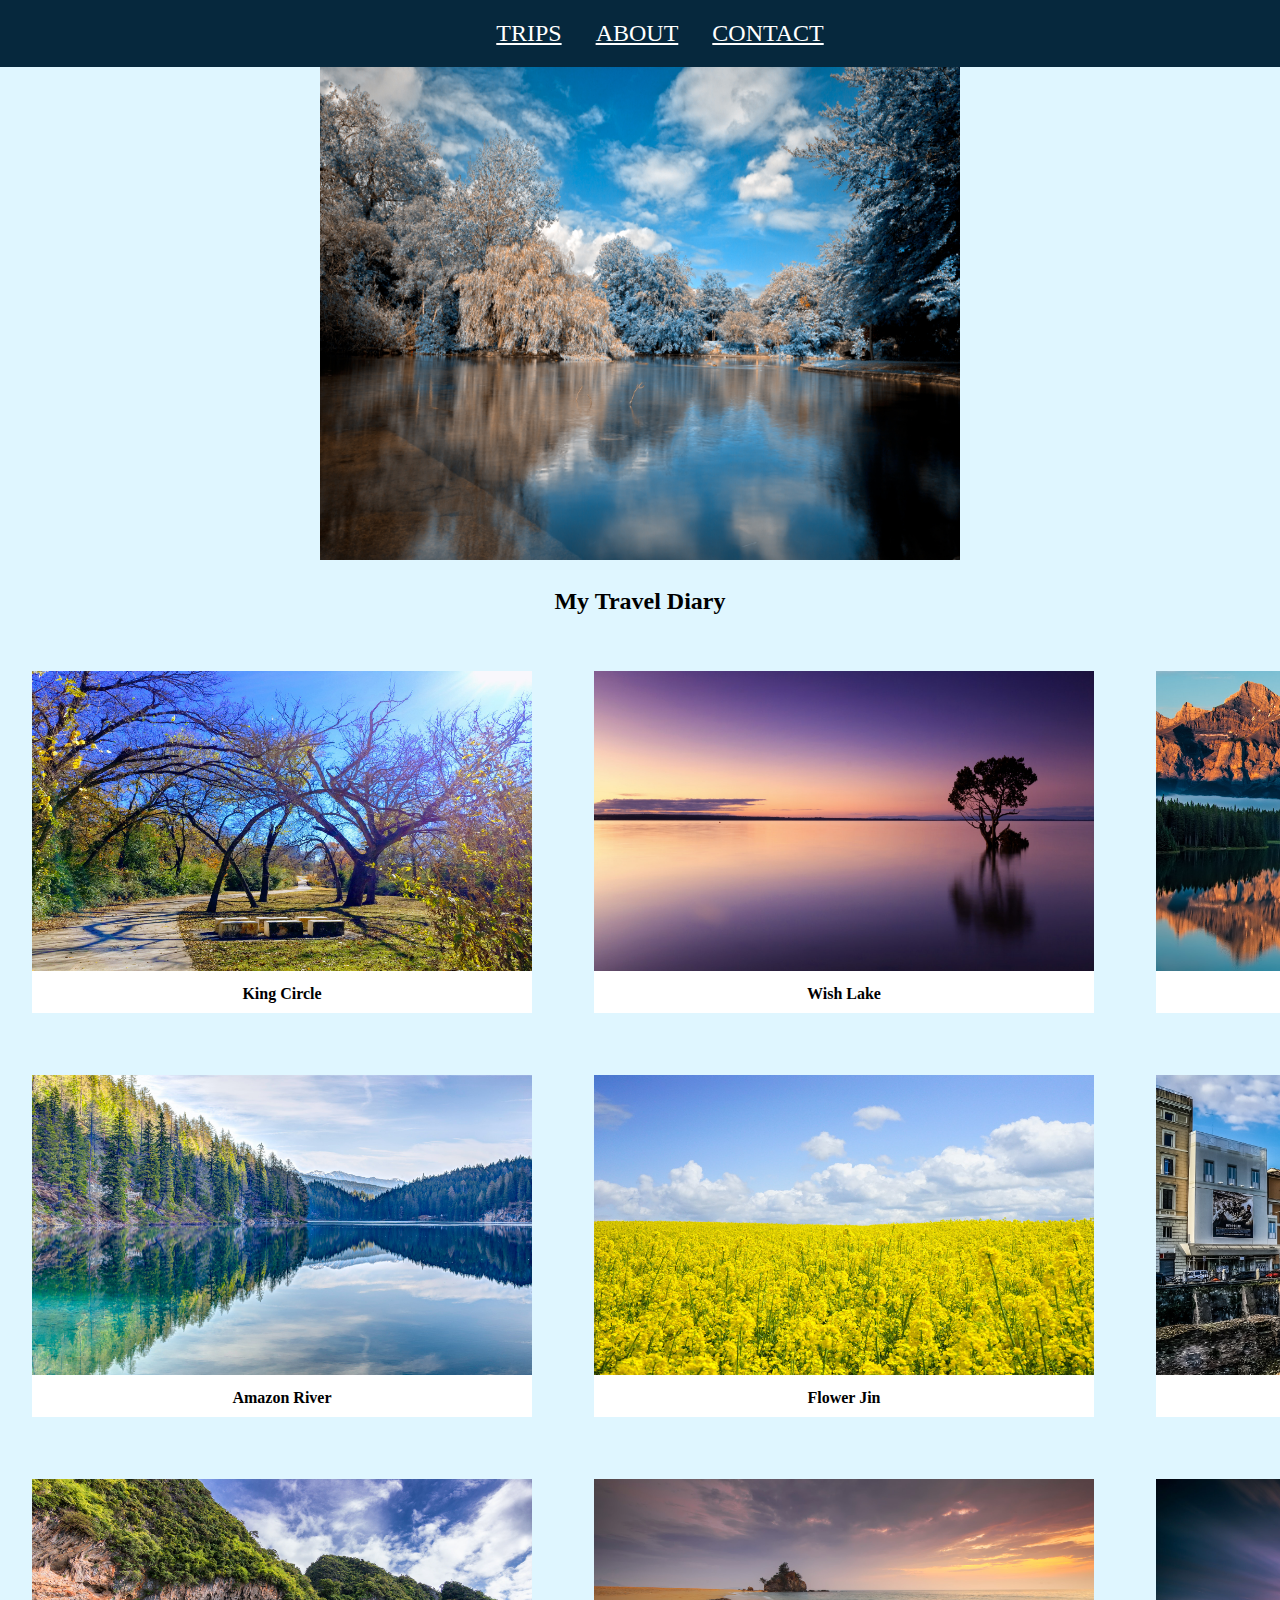
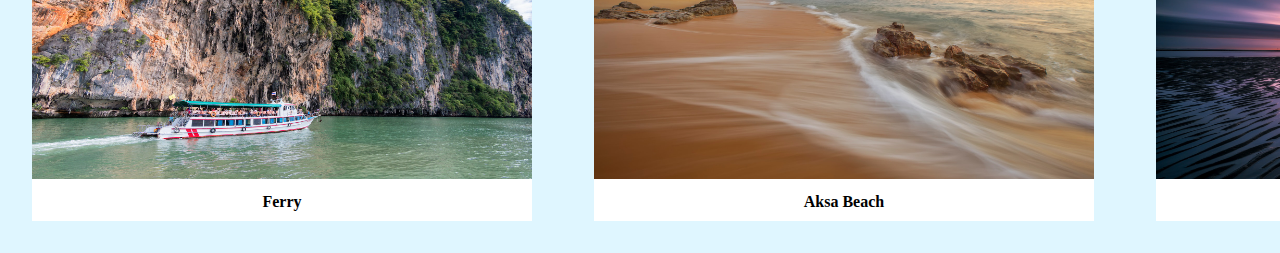
<file: index.html>
<!DOCTYPE html>
<html lang="en">
<head>
 <meta charset="UTF-8">
 <meta http-equiv="X-UA-Compatible" content="IE=edge">
 <meta name="viewport" content="width=device-width, initial-scale=1.0">
 <title>My Travel Diary</title>
 <link rel="stylesheet" href="index.css">
</head>
<body>

  <header>
   <nav id="navbar">

    <a href="index.html" class="navtab">TRIPS</a>
    <a href="about.html" class="navtab">ABOUT</a>
    <a href="contact.html" class="navtab">CONTACT</a>

   </nav>
  </header>

  <main>

   <div id="headContainer" >
    <img id="headImage"  src="assets/river.jpg" alt="River">
   </div>

   <div id="imgGallery">

    <h3 id="galleryTitle">My Travel Diary</h3>
    
    <table id="imgContent">
     
     <tr>
      <td class="imgTile">
        <div class="imgContainer">
          <a href="king.html"><img src="assets/garden.jpg" alt="garden" class="glImg">
          </a>
          <h4 class="placeName">King Circle</h4>
        </div>
      </td>
      <td class="imgTile">
        <div class="imgContainer">
          <a href="wish.html"><img src="assets/lake.jpg" alt="lake" class="glImg">
          </a>
          <h4 class="placeName">Wish Lake</h4>
        </div>
      </td>
      <td class="imgTile">
        <div class="imgContainer">
          <a href="k2.html"><img src="assets/mountain.jpg" alt="Mountain" class="glImg">
          </a>
          <h4 class="placeName">K2</h4>
        </div>
      </td>
     </tr>

     <tr>
      <td class="imgTile">
        <div class="imgContainer">
          <a href="amazon.html"><img src="assets/mountain2.jpg" alt="River Side" class="glImg">
          </a>
          <h4 class="placeName">Amazon River</h4>
        </div>
      </td>
      <td class="imgTile">
        <div class="imgContainer">
          <a href="flower.html"><img src="assets/openfiled.jpg" alt="Flower Blossom" class="glImg">
          </a>
          <h4 class="placeName">Flower Jin</h4>
        </div>
      </td>
      <td class="imgTile">
        <div class="imgContainer">
          <a href="roam.html"><img src="assets/roam.jpg" alt="roam" class="glImg">
          </a>
          <h4 class="placeName">Roam</h4>
        </div>
      </td>
     </tr>

     <tr>
      <td class="imgTile">
        <div class="imgContainer">
          <a href="ferry.html"><img src="assets/safari.jpg" alt="Boat" class="glImg">
          </a>
          <h4 class="placeName">Ferry</h4>
        </div>
      </td>
      <td class="imgTile">
        <div class="imgContainer">
          <a href="akbeach.html"><img src="assets/seaside.jpg" alt="Sea side" class="glImg">
          </a>
          <h4 class="placeName">Aksa Beach</h4>
        </div>
      </td>
      <td class="imgTile">
        <div class="imgContainer">
          <a href="juhu.html"><img src="assets/seaside2.jpg" alt="Sea Side" class="glImg">
          </a>
          <h4 class="placeName">Juhu</h4>
        </div>
      </td>
     </tr>

    </table>

   </div>
  
  </main>
</body>
</html>
</file>
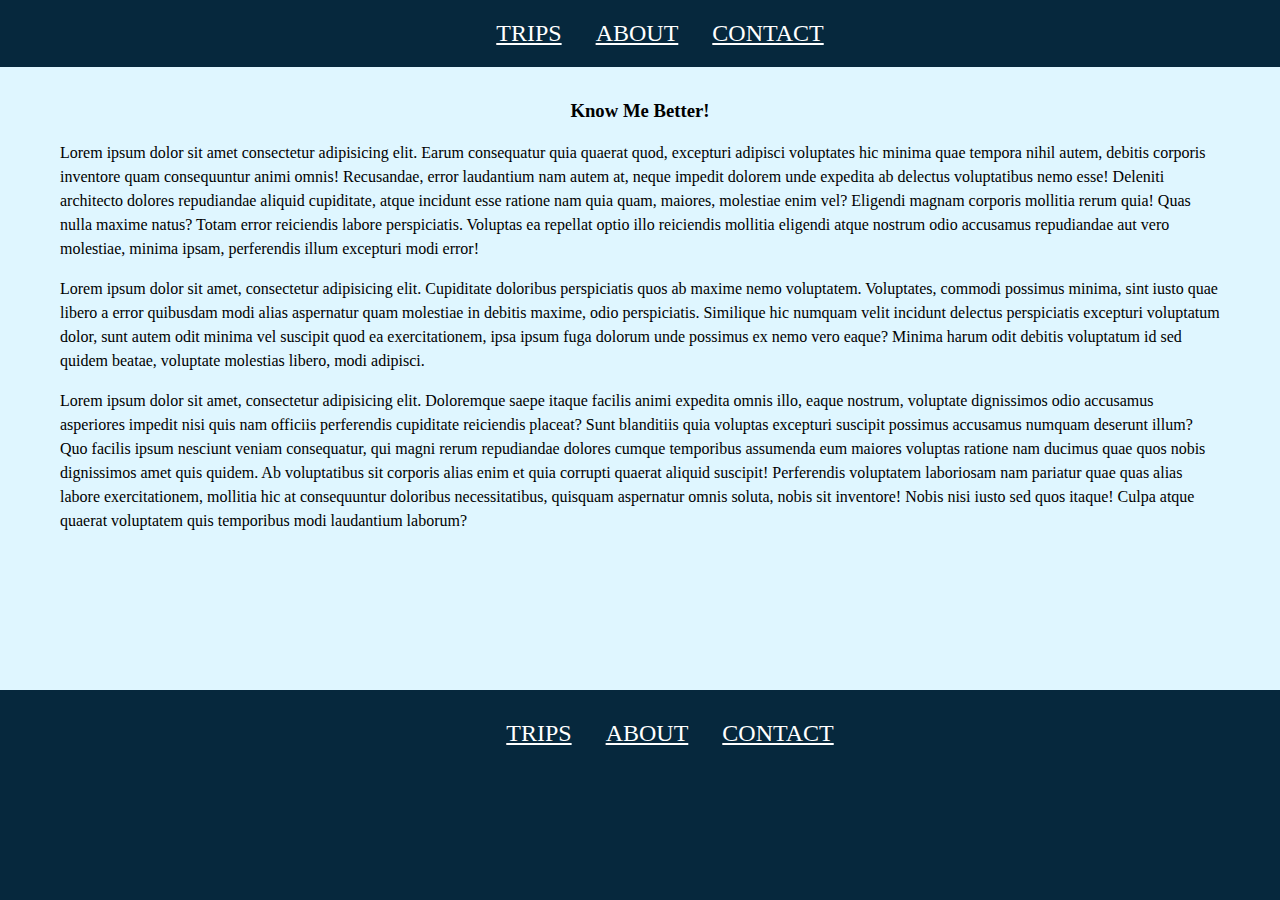
<file: about.html>
<!DOCTYPE html>
<html lang="en">
<head>
 <meta charset="UTF-8">
 <meta http-equiv="X-UA-Compatible" content="IE=edge">
 <meta name="viewport" content="width=device-width, initial-scale=1.0">
 <title>My Travel Diary</title>
 <link rel="stylesheet" href="index.css">
</head>
<body>
 
 <header>
  <nav id="navbar">
 
   <a href="index.html" class="navtab">TRIPS</a>
   <a href="about.html" class="navtab">ABOUT</a>
   <a href="contact.html" class="navtab">CONTACT</a>
 
  </nav>
 </header>

<main id="knowMe">
 
 <h3 style="text-align: center;
 font: size 28px;">Know Me Better!</h3>

 <p class="para">Lorem ipsum dolor sit amet consectetur adipisicing elit. Earum consequatur quia quaerat quod, excepturi adipisci voluptates hic minima quae tempora nihil autem, debitis corporis inventore quam consequuntur animi omnis! Recusandae, error laudantium nam autem at, neque impedit dolorem unde expedita ab delectus voluptatibus nemo esse! Deleniti architecto dolores repudiandae aliquid cupiditate, atque incidunt esse ratione nam quia quam, maiores, molestiae enim vel? Eligendi magnam corporis mollitia rerum quia! Quas nulla maxime natus? Totam error reiciendis labore perspiciatis. Voluptas ea repellat optio illo reiciendis mollitia eligendi atque nostrum odio accusamus repudiandae aut vero molestiae, minima ipsam, perferendis illum excepturi modi error!</p>

 <p class="para">Lorem ipsum dolor sit amet, consectetur adipisicing elit. Cupiditate doloribus perspiciatis quos ab maxime nemo voluptatem. Voluptates, commodi possimus minima, sint iusto quae libero a error quibusdam modi alias aspernatur quam molestiae in debitis maxime, odio perspiciatis. Similique hic numquam velit incidunt delectus perspiciatis excepturi voluptatum dolor, sunt autem odit minima vel suscipit quod ea exercitationem, ipsa ipsum fuga dolorum unde possimus ex nemo vero eaque? Minima harum odit debitis voluptatum id sed quidem beatae, voluptate molestias libero, modi adipisci.</p>

 <p class="para">Lorem ipsum dolor sit amet, consectetur adipisicing elit. Doloremque saepe itaque facilis animi expedita omnis illo, eaque nostrum, voluptate dignissimos odio accusamus asperiores impedit nisi quis nam officiis perferendis cupiditate reiciendis placeat? Sunt blanditiis quia voluptas excepturi suscipit possimus accusamus numquam deserunt illum? Quo facilis ipsum nesciunt veniam consequatur, qui magni rerum repudiandae dolores cumque temporibus assumenda eum maiores voluptas ratione nam ducimus quae quos nobis dignissimos amet quis quidem. Ab voluptatibus sit corporis alias enim et quia corrupti quaerat aliquid suscipit! Perferendis voluptatem laboriosam nam pariatur quae quas alias labore exercitationem, mollitia hic at consequuntur doloribus necessitatibus, quisquam aspernatur omnis soluta, nobis sit inventore! Nobis nisi iusto sed quos itaque! Culpa atque quaerat voluptatem quis temporibus modi laudantium laborum?</p>

</main>

 <footer id="footer">
 
  <span class="bottomNav">
   <a href="index.html" class="navtab">TRIPS</a>
  </span>
 
  <span class="bottomNav">
   <a href="about.html" class="navtab">ABOUT</a>
  </span>
 
  <span class="bottomNav">
   <a href="contact.html" class="navtab">CONTACT</a>
  </span>
 
 </footer>

</body>
</html>
</file>
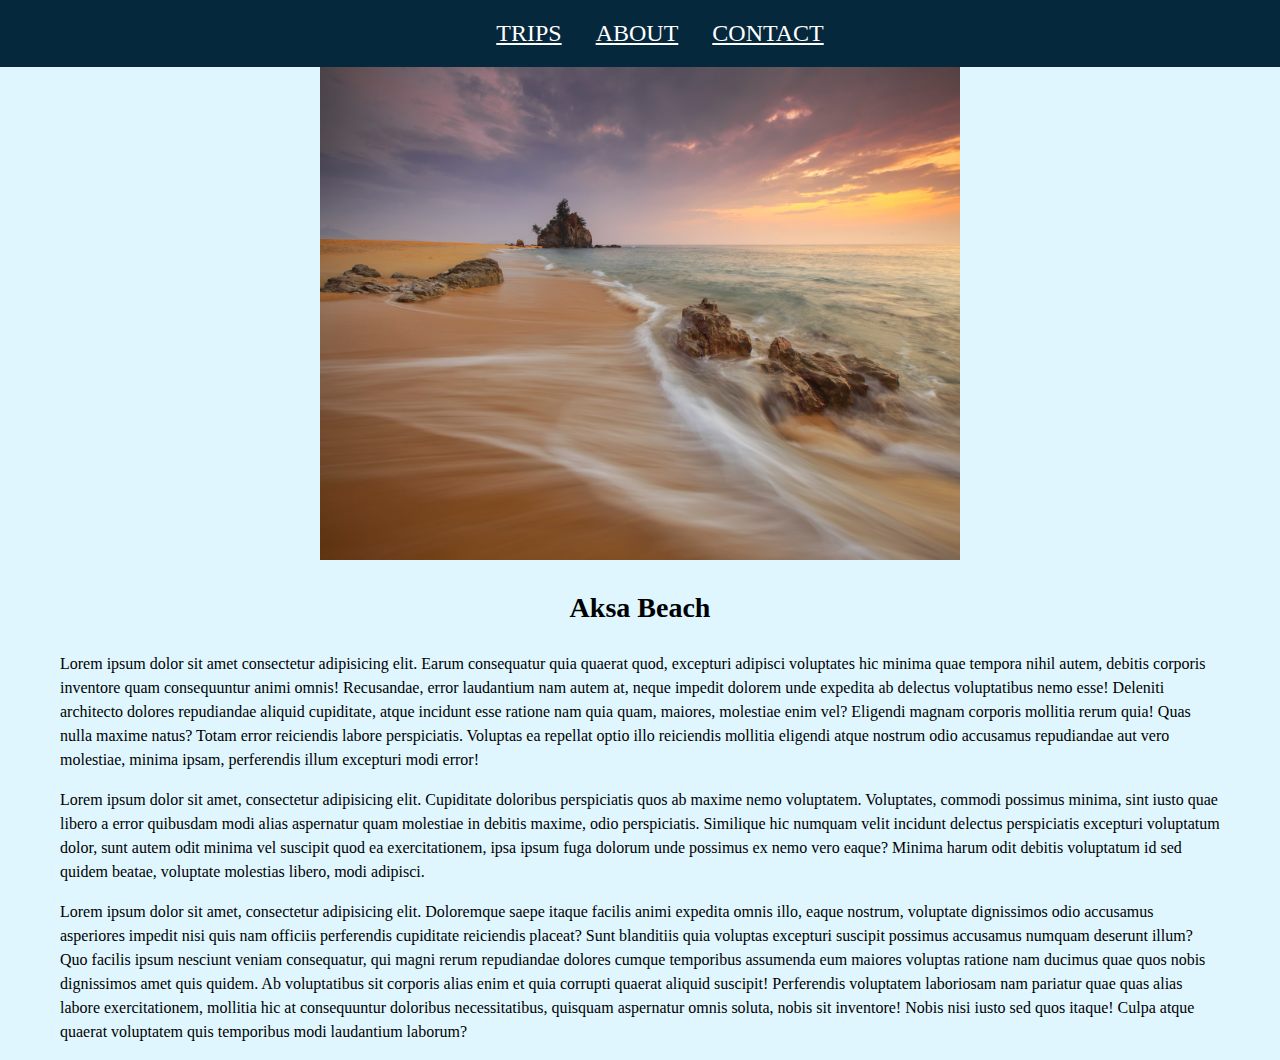
<file: akbeach.html>
<!DOCTYPE html>
<html lang="en">

<head>
 <meta charset="UTF-8">
 <meta http-equiv="X-UA-Compatible" content="IE=edge">
 <meta name="viewport" content="width=device-width, initial-scale=1.0">
 <link rel="stylesheet" href="index.css">
 <title>My Travel Diary</title>
</head>

<body>

 <header>
  <nav id="navbar">

   <a href="index.html" class="navtab">TRIPS</a>
   <a href="about.html" class="navtab">ABOUT</a>
   <a href="contact.html" class="navtab">CONTACT</a>

  </nav>
 </header>

 <main>
  <div id="headContainer">
   <img id="headImage" src="assets/seaside.jpg" alt="Sea Side">
  </div>

  <h3 style="text-align: center ;
  font-size:28px">Aksa Beach</h3>

  <p class="para">Lorem ipsum dolor sit amet consectetur adipisicing elit. Earum consequatur quia quaerat quod,
   excepturi
   adipisci voluptates hic minima quae tempora nihil autem, debitis corporis inventore quam consequuntur animi omnis!
   Recusandae, error laudantium nam autem at, neque impedit dolorem unde expedita ab delectus voluptatibus nemo esse!
   Deleniti architecto dolores repudiandae aliquid cupiditate, atque incidunt esse ratione nam quia quam, maiores,
   molestiae enim vel? Eligendi magnam corporis mollitia rerum quia! Quas nulla maxime natus? Totam error reiciendis
   labore perspiciatis. Voluptas ea repellat optio illo reiciendis mollitia eligendi atque nostrum odio accusamus
   repudiandae aut vero molestiae, minima ipsam, perferendis illum excepturi modi error!</p>

  <p class="para">Lorem ipsum dolor sit amet, consectetur adipisicing elit. Cupiditate doloribus perspiciatis quos ab
   maxime nemo voluptatem. Voluptates, commodi possimus minima, sint iusto quae libero a error quibusdam modi alias
   aspernatur quam molestiae in debitis maxime, odio perspiciatis. Similique hic numquam velit incidunt delectus
   perspiciatis excepturi voluptatum dolor, sunt autem odit minima vel suscipit quod ea exercitationem, ipsa ipsum fuga
   dolorum unde possimus ex nemo vero eaque? Minima harum odit debitis voluptatum id sed quidem beatae, voluptate
   molestias libero, modi adipisci.</p>

  <p class="para">Lorem ipsum dolor sit amet, consectetur adipisicing elit. Doloremque saepe itaque facilis animi
   expedita
   omnis illo, eaque nostrum, voluptate dignissimos odio accusamus asperiores impedit nisi quis nam officiis perferendis
   cupiditate reiciendis placeat? Sunt blanditiis quia voluptas excepturi suscipit possimus accusamus numquam deserunt
   illum? Quo facilis ipsum nesciunt veniam consequatur, qui magni rerum repudiandae dolores cumque temporibus assumenda
   eum maiores voluptas ratione nam ducimus quae quos nobis dignissimos amet quis quidem. Ab voluptatibus sit corporis
   alias enim et quia corrupti quaerat aliquid suscipit! Perferendis voluptatem laboriosam nam pariatur quae quas alias
   labore exercitationem, mollitia hic at consequuntur doloribus necessitatibus, quisquam aspernatur omnis soluta, nobis
   sit inventore! Nobis nisi iusto sed quos itaque! Culpa atque quaerat voluptatem quis temporibus modi laudantium
   laborum?</p>

 </main>

</body>

</html>
</file>
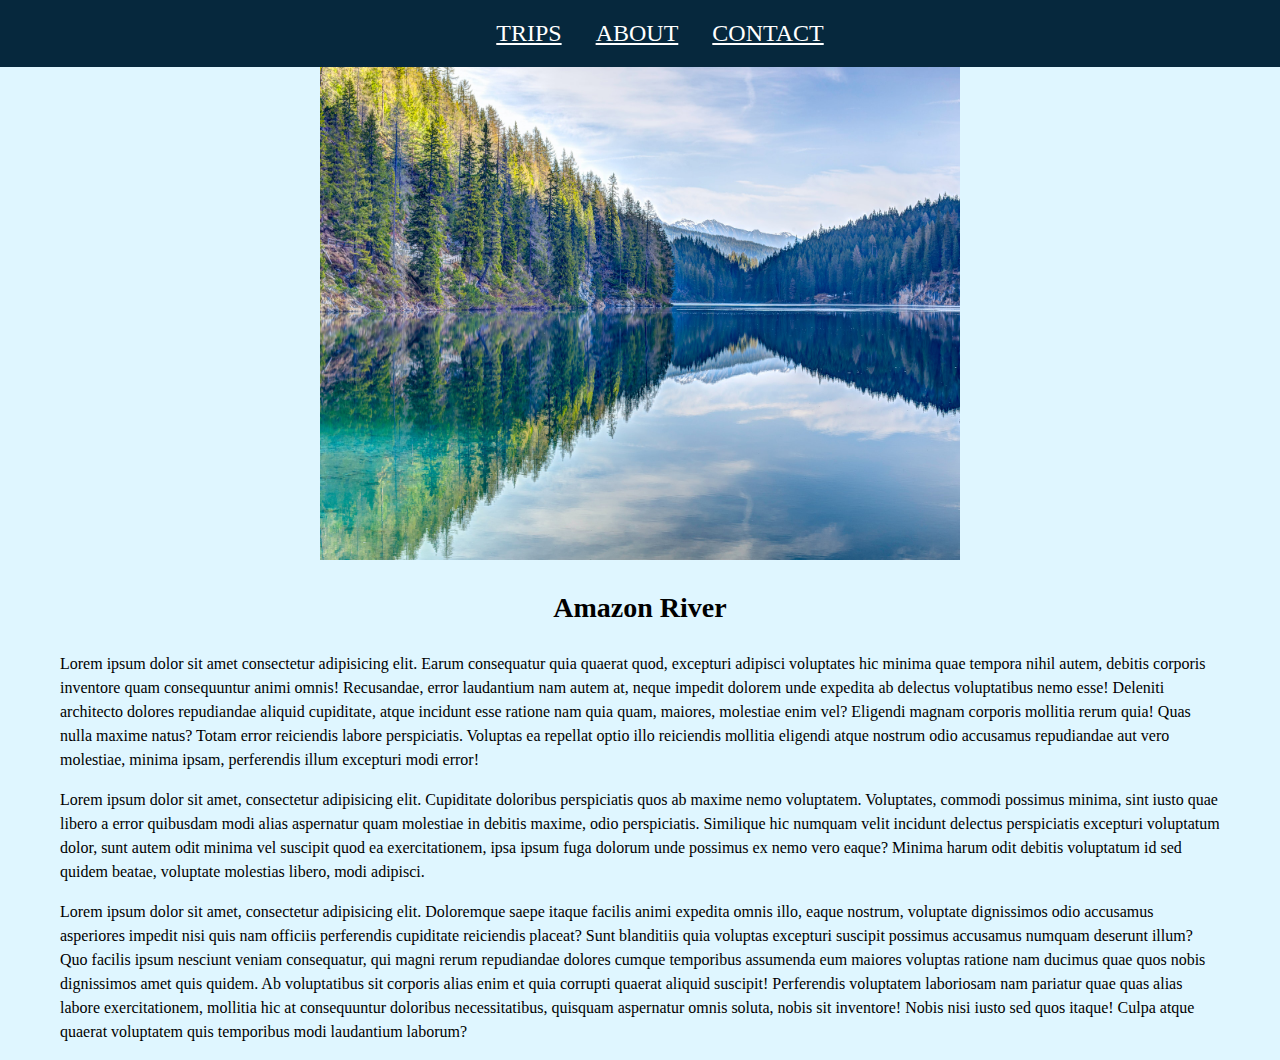
<file: amazon.html>
<!DOCTYPE html>
<html lang="en">

<head>
 <meta charset="UTF-8">
 <meta http-equiv="X-UA-Compatible" content="IE=edge">
 <meta name="viewport" content="width=device-width, initial-scale=1.0">
 <link rel="stylesheet" href="index.css">
 <title>My Travel Diary</title>
</head>

<body>

 <header>
  <nav id="navbar">

   <a href="index.html" class="navtab">TRIPS</a>
   <a href="about.html" class="navtab">ABOUT</a>
   <a href="contact.html" class="navtab">CONTACT</a>

  </nav>
 </header>

 <main>
  <div id="headContainer">
   <img id="headImage" src="assets/mountain2.jpg" alt="River Side">
  </div>

  <h3 style="text-align: center ;
  font-size:28px">Amazon River</h3>

  <p class="para">Lorem ipsum dolor sit amet consectetur adipisicing elit. Earum consequatur quia quaerat quod,
   excepturi
   adipisci voluptates hic minima quae tempora nihil autem, debitis corporis inventore quam consequuntur animi omnis!
   Recusandae, error laudantium nam autem at, neque impedit dolorem unde expedita ab delectus voluptatibus nemo esse!
   Deleniti architecto dolores repudiandae aliquid cupiditate, atque incidunt esse ratione nam quia quam, maiores,
   molestiae enim vel? Eligendi magnam corporis mollitia rerum quia! Quas nulla maxime natus? Totam error reiciendis
   labore perspiciatis. Voluptas ea repellat optio illo reiciendis mollitia eligendi atque nostrum odio accusamus
   repudiandae aut vero molestiae, minima ipsam, perferendis illum excepturi modi error!</p>

  <p class="para">Lorem ipsum dolor sit amet, consectetur adipisicing elit. Cupiditate doloribus perspiciatis quos ab
   maxime nemo voluptatem. Voluptates, commodi possimus minima, sint iusto quae libero a error quibusdam modi alias
   aspernatur quam molestiae in debitis maxime, odio perspiciatis. Similique hic numquam velit incidunt delectus
   perspiciatis excepturi voluptatum dolor, sunt autem odit minima vel suscipit quod ea exercitationem, ipsa ipsum fuga
   dolorum unde possimus ex nemo vero eaque? Minima harum odit debitis voluptatum id sed quidem beatae, voluptate
   molestias libero, modi adipisci.</p>

  <p class="para">Lorem ipsum dolor sit amet, consectetur adipisicing elit. Doloremque saepe itaque facilis animi
   expedita
   omnis illo, eaque nostrum, voluptate dignissimos odio accusamus asperiores impedit nisi quis nam officiis perferendis
   cupiditate reiciendis placeat? Sunt blanditiis quia voluptas excepturi suscipit possimus accusamus numquam deserunt
   illum? Quo facilis ipsum nesciunt veniam consequatur, qui magni rerum repudiandae dolores cumque temporibus assumenda
   eum maiores voluptas ratione nam ducimus quae quos nobis dignissimos amet quis quidem. Ab voluptatibus sit corporis
   alias enim et quia corrupti quaerat aliquid suscipit! Perferendis voluptatem laboriosam nam pariatur quae quas alias
   labore exercitationem, mollitia hic at consequuntur doloribus necessitatibus, quisquam aspernatur omnis soluta, nobis
   sit inventore! Nobis nisi iusto sed quos itaque! Culpa atque quaerat voluptatem quis temporibus modi laudantium
   laborum?</p>

 </main>

</body>

</html>
</file>
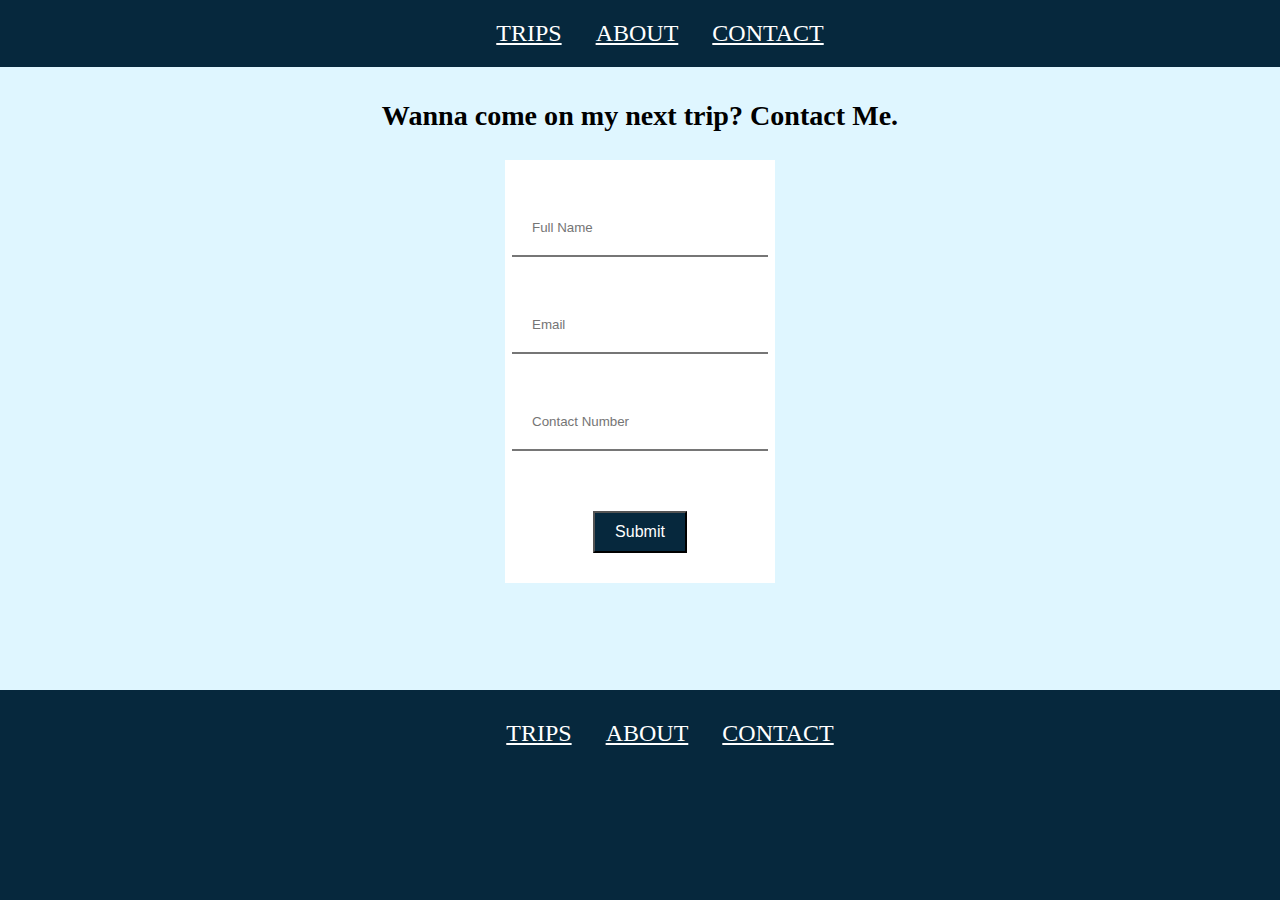
<file: contact.html>
<!DOCTYPE html>
<html lang="en">
<head>
 <meta charset="UTF-8">
 <meta http-equiv="X-UA-Compatible" content="IE=edge">
 <meta name="viewport" content="width=device-width, initial-scale=1.0">
 <title>My Travel Diary</title>
 <link rel="stylesheet" href="index.css">
<body>
 
 <header>
  <nav id="navbar">
 
   <a href="index.html" class="navtab">TRIPS</a>
   <a href="about.html" class="navtab">ABOUT</a>
   <a href="contact.html" class="navtab">CONTACT</a>
 
  </nav>
 </header>

 <main>
  <div id="formContainer">
   <h3>Wanna come on my next trip? Contact Me.</h3>
   <form id="formSt">
   

    <div class="inContainers">
     <input class="inFilelds" type="text" placeholder="Full Name">
    </div>
    
    <div class="inContainers" >
     <input class="inFilelds" type="email" placeholder="Email">
    </div>
    
    <div class="inContainers">
     <input class="inFilelds" type="tel" placeholder="Contact Number">
    </div>
    
    <input type="submit" id="submit" value="Submit">
   </form>
  </div>
 </main>

 <footer id="footer">
  
  <span class="bottomNav">
   <a href="index.html" class="navtab">TRIPS</a>
  </span>

  <span class="bottomNav">
   <a href="about.html" class="navtab">ABOUT</a>
  </span>

  <span class="bottomNav">
   <a href="contact.html" class="navtab">CONTACT</a>
  </span>

 </footer>

</body>
</html>
</file>
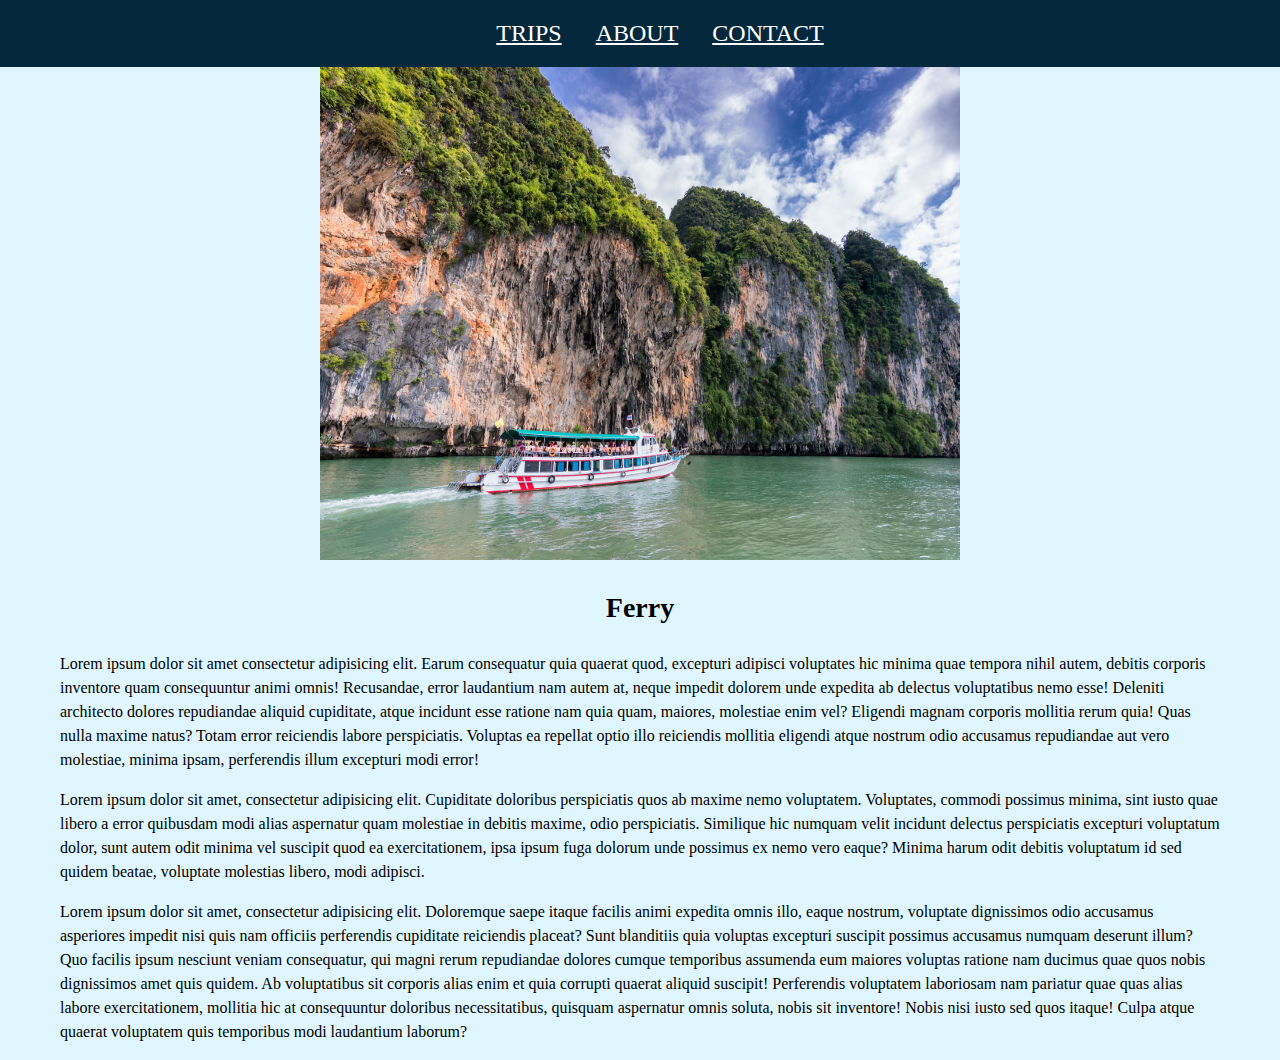
<file: ferry.html>
<!DOCTYPE html>
<html lang="en">

<head>
 <meta charset="UTF-8">
 <meta http-equiv="X-UA-Compatible" content="IE=edge">
 <meta name="viewport" content="width=device-width, initial-scale=1.0">
 <link rel="stylesheet" href="index.css">
 <title>My Travel Diary</title>
</head>

<body>

 <header>
  <nav id="navbar">

   <a href="index.html" class="navtab">TRIPS</a>
   <a href="about.html" class="navtab">ABOUT</a>
   <a href="contact.html" class="navtab">CONTACT</a>

  </nav>
 </header>

 <main>
  <div id="headContainer">
   <img id="headImage" src="assets/safari.jpg" alt="Boat">
  </div>

  <h3 style="text-align: center ;
  font-size:28px">Ferry</h3>

  <p class="para">Lorem ipsum dolor sit amet consectetur adipisicing elit. Earum consequatur quia quaerat quod,
   excepturi
   adipisci voluptates hic minima quae tempora nihil autem, debitis corporis inventore quam consequuntur animi omnis!
   Recusandae, error laudantium nam autem at, neque impedit dolorem unde expedita ab delectus voluptatibus nemo esse!
   Deleniti architecto dolores repudiandae aliquid cupiditate, atque incidunt esse ratione nam quia quam, maiores,
   molestiae enim vel? Eligendi magnam corporis mollitia rerum quia! Quas nulla maxime natus? Totam error reiciendis
   labore perspiciatis. Voluptas ea repellat optio illo reiciendis mollitia eligendi atque nostrum odio accusamus
   repudiandae aut vero molestiae, minima ipsam, perferendis illum excepturi modi error!</p>

  <p class="para">Lorem ipsum dolor sit amet, consectetur adipisicing elit. Cupiditate doloribus perspiciatis quos ab
   maxime nemo voluptatem. Voluptates, commodi possimus minima, sint iusto quae libero a error quibusdam modi alias
   aspernatur quam molestiae in debitis maxime, odio perspiciatis. Similique hic numquam velit incidunt delectus
   perspiciatis excepturi voluptatum dolor, sunt autem odit minima vel suscipit quod ea exercitationem, ipsa ipsum fuga
   dolorum unde possimus ex nemo vero eaque? Minima harum odit debitis voluptatum id sed quidem beatae, voluptate
   molestias libero, modi adipisci.</p>

  <p class="para">Lorem ipsum dolor sit amet, consectetur adipisicing elit. Doloremque saepe itaque facilis animi
   expedita
   omnis illo, eaque nostrum, voluptate dignissimos odio accusamus asperiores impedit nisi quis nam officiis perferendis
   cupiditate reiciendis placeat? Sunt blanditiis quia voluptas excepturi suscipit possimus accusamus numquam deserunt
   illum? Quo facilis ipsum nesciunt veniam consequatur, qui magni rerum repudiandae dolores cumque temporibus assumenda
   eum maiores voluptas ratione nam ducimus quae quos nobis dignissimos amet quis quidem. Ab voluptatibus sit corporis
   alias enim et quia corrupti quaerat aliquid suscipit! Perferendis voluptatem laboriosam nam pariatur quae quas alias
   labore exercitationem, mollitia hic at consequuntur doloribus necessitatibus, quisquam aspernatur omnis soluta, nobis
   sit inventore! Nobis nisi iusto sed quos itaque! Culpa atque quaerat voluptatem quis temporibus modi laudantium
   laborum?</p>

 </main>

</body>

</html>
</file>
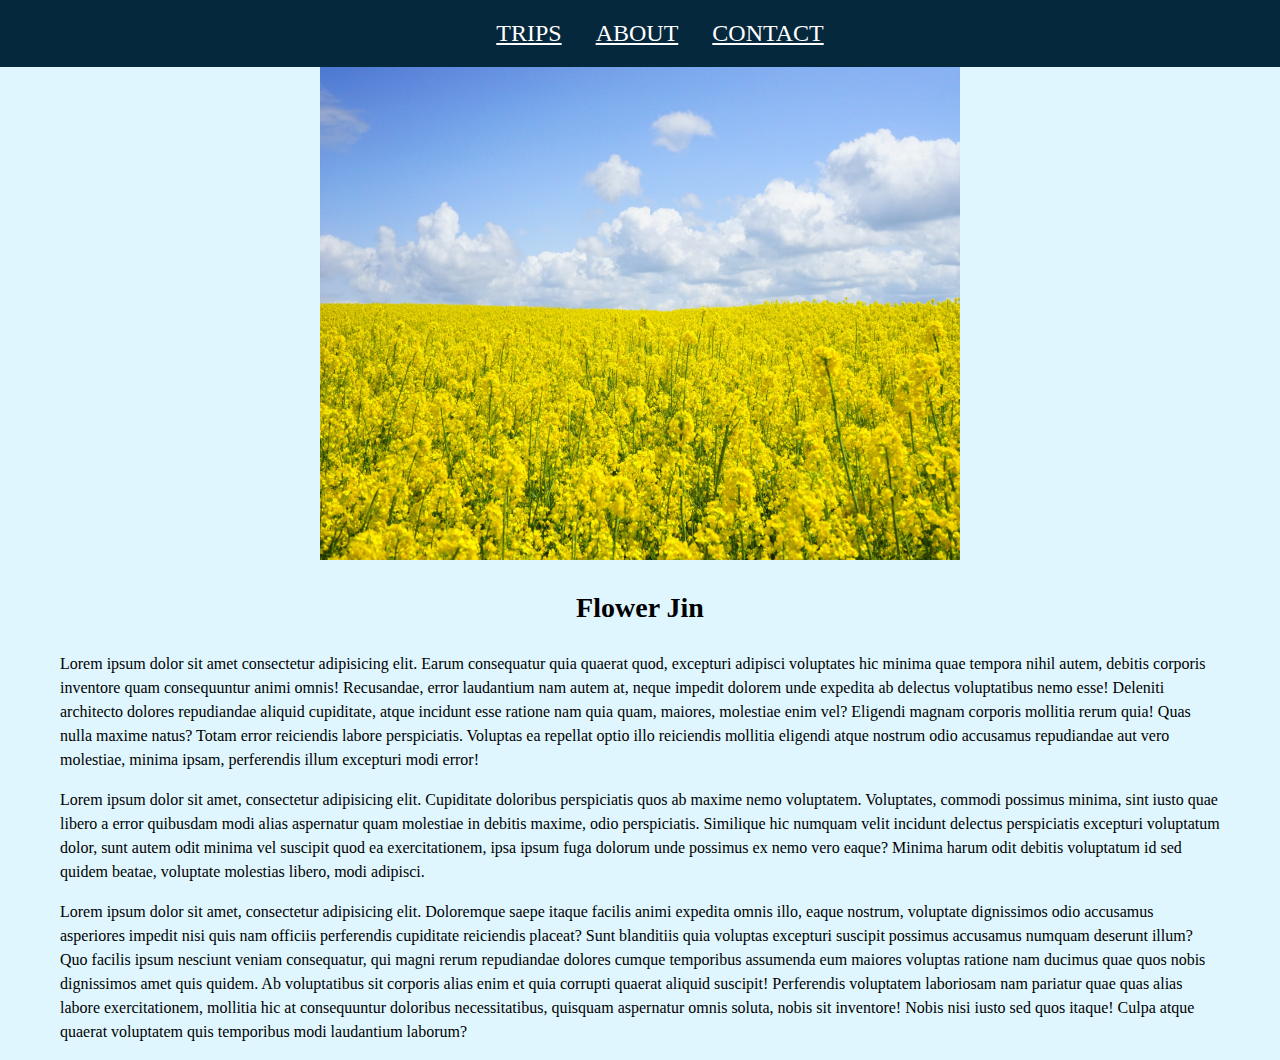
<file: flower.html>
<!DOCTYPE html>
<html lang="en">

<head>
 <meta charset="UTF-8">
 <meta http-equiv="X-UA-Compatible" content="IE=edge">
 <meta name="viewport" content="width=device-width, initial-scale=1.0">
 <link rel="stylesheet" href="index.css">
 <title>My Travel Diary</title>
</head>

<body>

 <header>
  <nav id="navbar">

   <a href="index.html" class="navtab">TRIPS</a>
   <a href="about.html" class="navtab">ABOUT</a>
   <a href="contact.html" class="navtab">CONTACT</a>

  </nav>
 </header>

 <main>
  <div id="headContainer">
   <img id="headImage" src="assets/openfiled.jpg" alt="Flower Blossom">
  </div>

  <h3 style="text-align: center ;
  font-size:28px">Flower Jin</h3>

  <p class="para">Lorem ipsum dolor sit amet consectetur adipisicing elit. Earum consequatur quia quaerat quod,
   excepturi
   adipisci voluptates hic minima quae tempora nihil autem, debitis corporis inventore quam consequuntur animi omnis!
   Recusandae, error laudantium nam autem at, neque impedit dolorem unde expedita ab delectus voluptatibus nemo esse!
   Deleniti architecto dolores repudiandae aliquid cupiditate, atque incidunt esse ratione nam quia quam, maiores,
   molestiae enim vel? Eligendi magnam corporis mollitia rerum quia! Quas nulla maxime natus? Totam error reiciendis
   labore perspiciatis. Voluptas ea repellat optio illo reiciendis mollitia eligendi atque nostrum odio accusamus
   repudiandae aut vero molestiae, minima ipsam, perferendis illum excepturi modi error!</p>

  <p class="para">Lorem ipsum dolor sit amet, consectetur adipisicing elit. Cupiditate doloribus perspiciatis quos ab
   maxime nemo voluptatem. Voluptates, commodi possimus minima, sint iusto quae libero a error quibusdam modi alias
   aspernatur quam molestiae in debitis maxime, odio perspiciatis. Similique hic numquam velit incidunt delectus
   perspiciatis excepturi voluptatum dolor, sunt autem odit minima vel suscipit quod ea exercitationem, ipsa ipsum fuga
   dolorum unde possimus ex nemo vero eaque? Minima harum odit debitis voluptatum id sed quidem beatae, voluptate
   molestias libero, modi adipisci.</p>

  <p class="para">Lorem ipsum dolor sit amet, consectetur adipisicing elit. Doloremque saepe itaque facilis animi
   expedita
   omnis illo, eaque nostrum, voluptate dignissimos odio accusamus asperiores impedit nisi quis nam officiis perferendis
   cupiditate reiciendis placeat? Sunt blanditiis quia voluptas excepturi suscipit possimus accusamus numquam deserunt
   illum? Quo facilis ipsum nesciunt veniam consequatur, qui magni rerum repudiandae dolores cumque temporibus assumenda
   eum maiores voluptas ratione nam ducimus quae quos nobis dignissimos amet quis quidem. Ab voluptatibus sit corporis
   alias enim et quia corrupti quaerat aliquid suscipit! Perferendis voluptatem laboriosam nam pariatur quae quas alias
   labore exercitationem, mollitia hic at consequuntur doloribus necessitatibus, quisquam aspernatur omnis soluta, nobis
   sit inventore! Nobis nisi iusto sed quos itaque! Culpa atque quaerat voluptatem quis temporibus modi laudantium
   laborum?</p>

 </main>

</body>

</html>
</file>
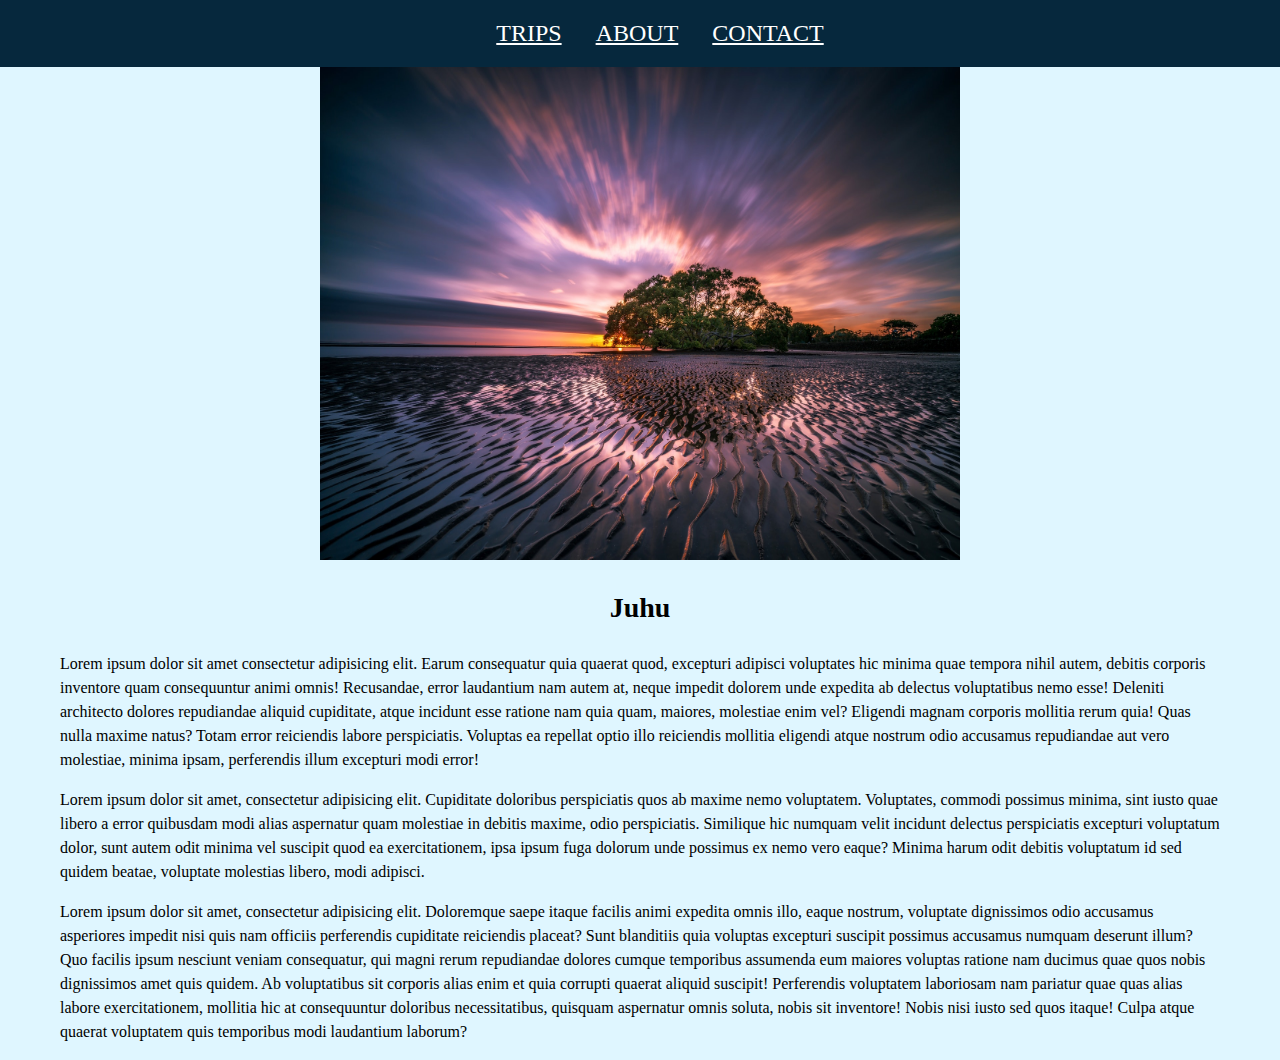
<file: juhu.html>
<!DOCTYPE html>
<html lang="en">

<head>
 <meta charset="UTF-8">
 <meta http-equiv="X-UA-Compatible" content="IE=edge">
 <meta name="viewport" content="width=device-width, initial-scale=1.0">
 <link rel="stylesheet" href="index.css">
 <title>My Travel Diary</title>
</head>

<body>

 <header>
  <nav id="navbar">

   <a href="index.html" class="navtab">TRIPS</a>
   <a href="about.html" class="navtab">ABOUT</a>
   <a href="contact.html" class="navtab">CONTACT</a>

  </nav>
 </header>

 <main>
  <div id="headContainer">
   <img id="headImage" src="assets/seaside2.jpg" alt="Sea Side">
  </div>

  <h3 style="text-align: center ;
  font-size:28px">Juhu</h3>

  <p class="para">Lorem ipsum dolor sit amet consectetur adipisicing elit. Earum consequatur quia quaerat quod,
   excepturi
   adipisci voluptates hic minima quae tempora nihil autem, debitis corporis inventore quam consequuntur animi omnis!
   Recusandae, error laudantium nam autem at, neque impedit dolorem unde expedita ab delectus voluptatibus nemo esse!
   Deleniti architecto dolores repudiandae aliquid cupiditate, atque incidunt esse ratione nam quia quam, maiores,
   molestiae enim vel? Eligendi magnam corporis mollitia rerum quia! Quas nulla maxime natus? Totam error reiciendis
   labore perspiciatis. Voluptas ea repellat optio illo reiciendis mollitia eligendi atque nostrum odio accusamus
   repudiandae aut vero molestiae, minima ipsam, perferendis illum excepturi modi error!</p>

  <p class="para">Lorem ipsum dolor sit amet, consectetur adipisicing elit. Cupiditate doloribus perspiciatis quos ab
   maxime nemo voluptatem. Voluptates, commodi possimus minima, sint iusto quae libero a error quibusdam modi alias
   aspernatur quam molestiae in debitis maxime, odio perspiciatis. Similique hic numquam velit incidunt delectus
   perspiciatis excepturi voluptatum dolor, sunt autem odit minima vel suscipit quod ea exercitationem, ipsa ipsum fuga
   dolorum unde possimus ex nemo vero eaque? Minima harum odit debitis voluptatum id sed quidem beatae, voluptate
   molestias libero, modi adipisci.</p>

  <p class="para">Lorem ipsum dolor sit amet, consectetur adipisicing elit. Doloremque saepe itaque facilis animi
   expedita
   omnis illo, eaque nostrum, voluptate dignissimos odio accusamus asperiores impedit nisi quis nam officiis perferendis
   cupiditate reiciendis placeat? Sunt blanditiis quia voluptas excepturi suscipit possimus accusamus numquam deserunt
   illum? Quo facilis ipsum nesciunt veniam consequatur, qui magni rerum repudiandae dolores cumque temporibus assumenda
   eum maiores voluptas ratione nam ducimus quae quos nobis dignissimos amet quis quidem. Ab voluptatibus sit corporis
   alias enim et quia corrupti quaerat aliquid suscipit! Perferendis voluptatem laboriosam nam pariatur quae quas alias
   labore exercitationem, mollitia hic at consequuntur doloribus necessitatibus, quisquam aspernatur omnis soluta, nobis
   sit inventore! Nobis nisi iusto sed quos itaque! Culpa atque quaerat voluptatem quis temporibus modi laudantium
   laborum?</p>

 </main>

</body>

</html>
</file>
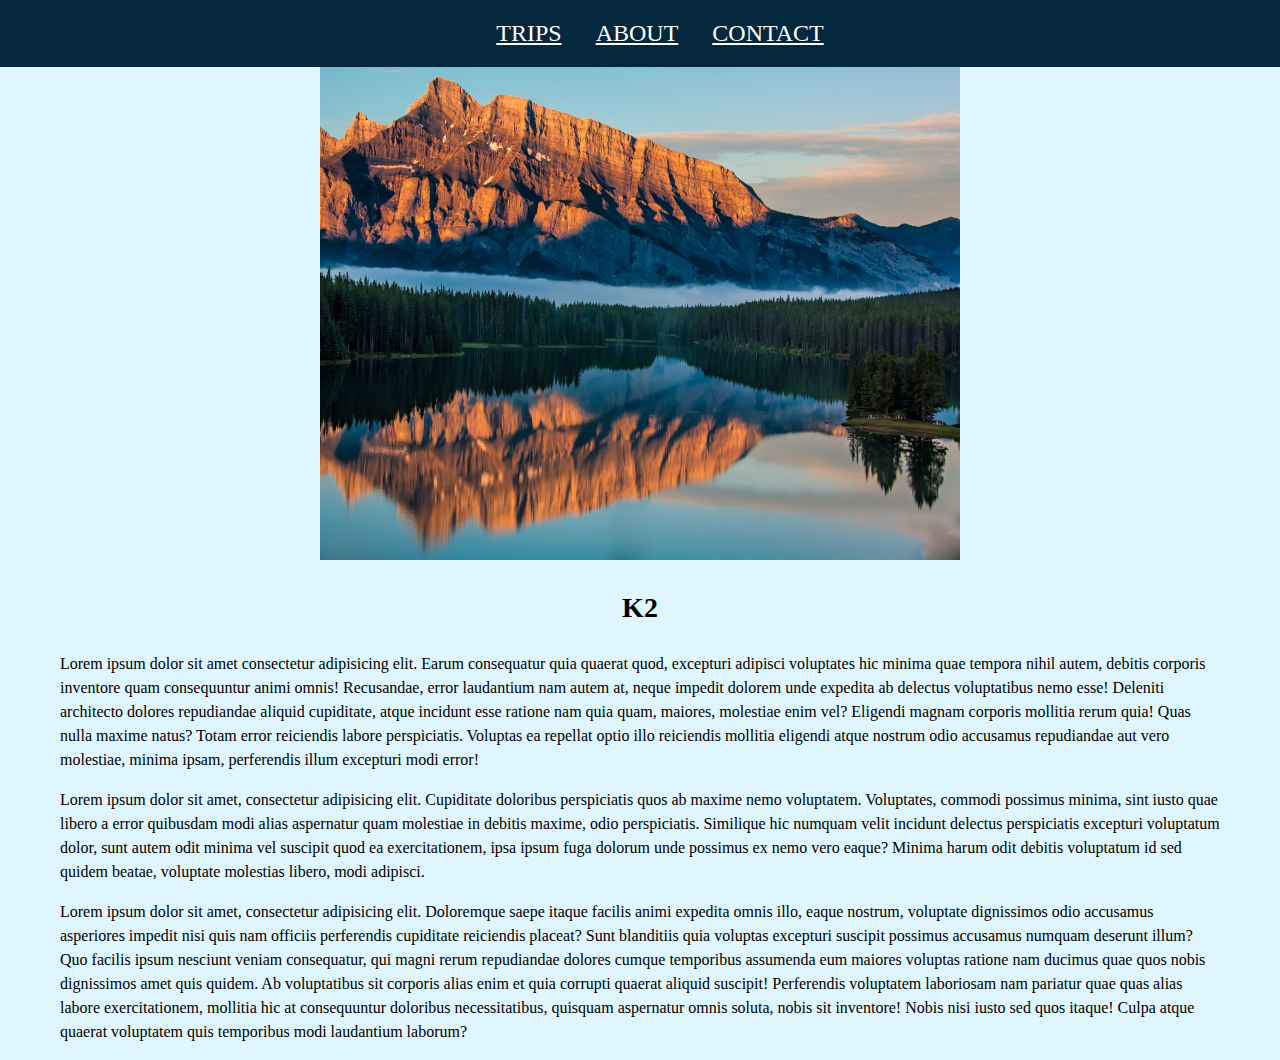
<file: k2.html>
<!DOCTYPE html>
<html lang="en">

<head>
 <meta charset="UTF-8">
 <meta http-equiv="X-UA-Compatible" content="IE=edge">
 <meta name="viewport" content="width=device-width, initial-scale=1.0">
 <link rel="stylesheet" href="index.css">
 <title>My Travel Diary</title>
</head>

<body>

 <header>
  <nav id="navbar">

   <a href="index.html" class="navtab">TRIPS</a>
   <a href="about.html" class="navtab">ABOUT</a>
   <a href="contact.html" class="navtab">CONTACT</a>

  </nav>
 </header>

 <main>
  <div id="headContainer">
   <img id="headImage" src="assets/mountain.jpg" alt="Mountain">
  </div>

  <h3 style="text-align: center ;
  font-size:28px">K2</h3>

  <p class="para">Lorem ipsum dolor sit amet consectetur adipisicing elit. Earum consequatur quia quaerat quod,
   excepturi
   adipisci voluptates hic minima quae tempora nihil autem, debitis corporis inventore quam consequuntur animi omnis!
   Recusandae, error laudantium nam autem at, neque impedit dolorem unde expedita ab delectus voluptatibus nemo esse!
   Deleniti architecto dolores repudiandae aliquid cupiditate, atque incidunt esse ratione nam quia quam, maiores,
   molestiae enim vel? Eligendi magnam corporis mollitia rerum quia! Quas nulla maxime natus? Totam error reiciendis
   labore perspiciatis. Voluptas ea repellat optio illo reiciendis mollitia eligendi atque nostrum odio accusamus
   repudiandae aut vero molestiae, minima ipsam, perferendis illum excepturi modi error!</p>

  <p class="para">Lorem ipsum dolor sit amet, consectetur adipisicing elit. Cupiditate doloribus perspiciatis quos ab
   maxime nemo voluptatem. Voluptates, commodi possimus minima, sint iusto quae libero a error quibusdam modi alias
   aspernatur quam molestiae in debitis maxime, odio perspiciatis. Similique hic numquam velit incidunt delectus
   perspiciatis excepturi voluptatum dolor, sunt autem odit minima vel suscipit quod ea exercitationem, ipsa ipsum fuga
   dolorum unde possimus ex nemo vero eaque? Minima harum odit debitis voluptatum id sed quidem beatae, voluptate
   molestias libero, modi adipisci.</p>

  <p class="para">Lorem ipsum dolor sit amet, consectetur adipisicing elit. Doloremque saepe itaque facilis animi
   expedita
   omnis illo, eaque nostrum, voluptate dignissimos odio accusamus asperiores impedit nisi quis nam officiis perferendis
   cupiditate reiciendis placeat? Sunt blanditiis quia voluptas excepturi suscipit possimus accusamus numquam deserunt
   illum? Quo facilis ipsum nesciunt veniam consequatur, qui magni rerum repudiandae dolores cumque temporibus assumenda
   eum maiores voluptas ratione nam ducimus quae quos nobis dignissimos amet quis quidem. Ab voluptatibus sit corporis
   alias enim et quia corrupti quaerat aliquid suscipit! Perferendis voluptatem laboriosam nam pariatur quae quas alias
   labore exercitationem, mollitia hic at consequuntur doloribus necessitatibus, quisquam aspernatur omnis soluta, nobis
   sit inventore! Nobis nisi iusto sed quos itaque! Culpa atque quaerat voluptatem quis temporibus modi laudantium
   laborum?</p>

 </main>

</body>

</html>
</file>
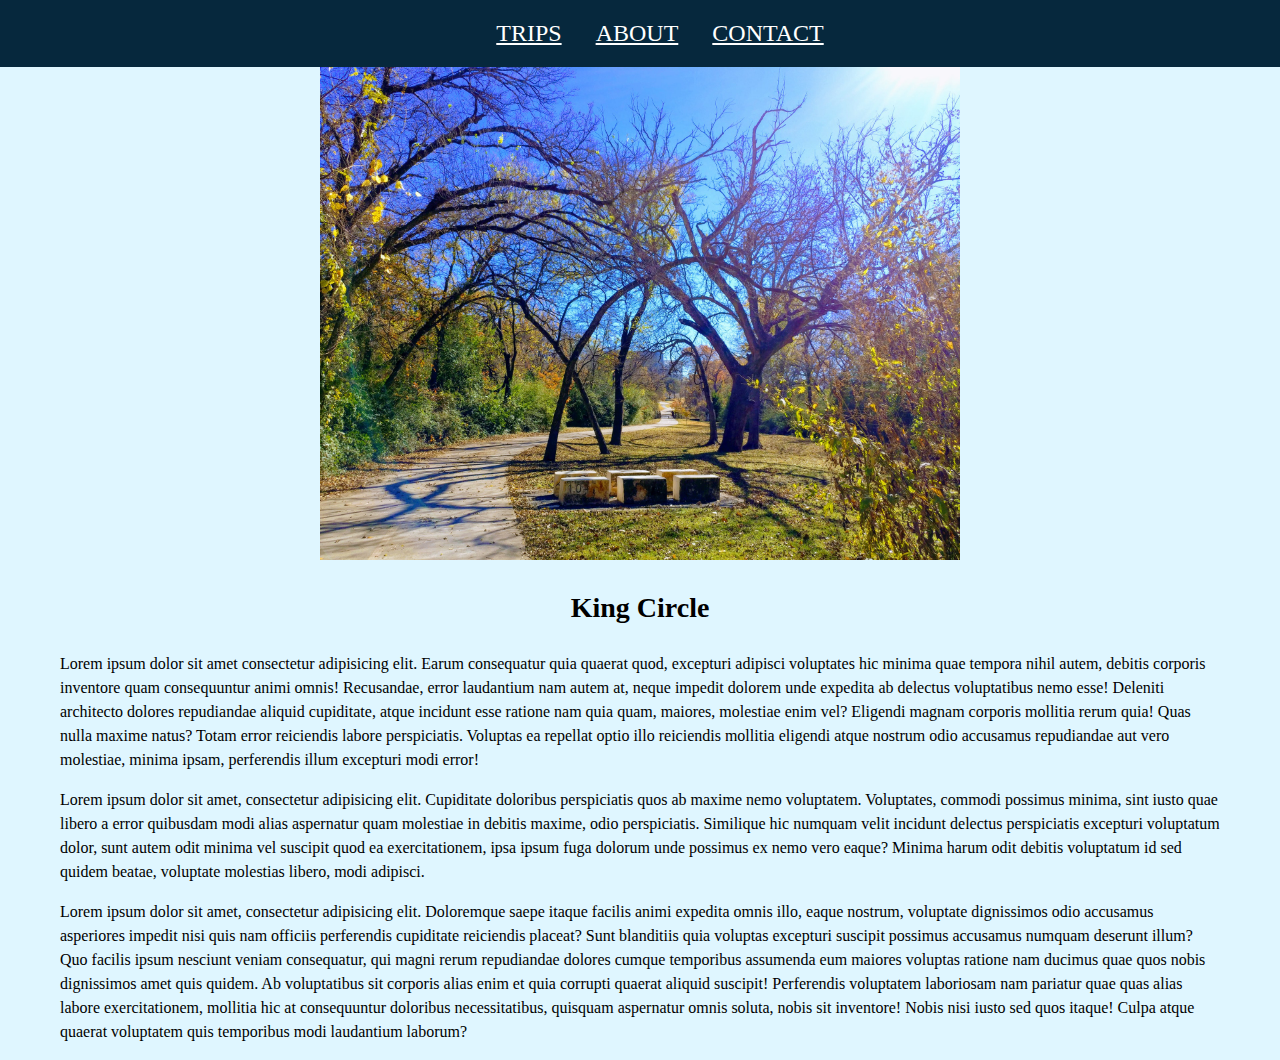
<file: king.html>
<!DOCTYPE html>
<html lang="en">
<head>
 <meta charset="UTF-8">
 <meta http-equiv="X-UA-Compatible" content="IE=edge">
 <meta name="viewport" content="width=device-width, initial-scale=1.0">
 <link rel="stylesheet" href="index.css">
 <title>My Travel Diary</title>
</head>

<body>
 
 <header>
  <nav id="navbar">
 
   <a href="index.html" class="navtab">TRIPS</a>
   <a href="about.html" class="navtab">ABOUT</a>
   <a href="contact.html" class="navtab">CONTACT</a>
 
  </nav>
 </header>

 <main>
  <div id="headContainer">
   <img id="headImage" src="assets/garden.jpg" alt="garden">
  </div>

  <h3 style="text-align: center ;
  font-size:28px">King Circle</h3>

  <p class="para">Lorem ipsum dolor sit amet consectetur adipisicing elit. Earum consequatur quia quaerat quod, excepturi
   adipisci voluptates hic minima quae tempora nihil autem, debitis corporis inventore quam consequuntur animi omnis!
   Recusandae, error laudantium nam autem at, neque impedit dolorem unde expedita ab delectus voluptatibus nemo esse!
   Deleniti architecto dolores repudiandae aliquid cupiditate, atque incidunt esse ratione nam quia quam, maiores,
   molestiae enim vel? Eligendi magnam corporis mollitia rerum quia! Quas nulla maxime natus? Totam error reiciendis
   labore perspiciatis. Voluptas ea repellat optio illo reiciendis mollitia eligendi atque nostrum odio accusamus
   repudiandae aut vero molestiae, minima ipsam, perferendis illum excepturi modi error!</p>
  
  <p class="para">Lorem ipsum dolor sit amet, consectetur adipisicing elit. Cupiditate doloribus perspiciatis quos ab
   maxime nemo voluptatem. Voluptates, commodi possimus minima, sint iusto quae libero a error quibusdam modi alias
   aspernatur quam molestiae in debitis maxime, odio perspiciatis. Similique hic numquam velit incidunt delectus
   perspiciatis excepturi voluptatum dolor, sunt autem odit minima vel suscipit quod ea exercitationem, ipsa ipsum fuga
   dolorum unde possimus ex nemo vero eaque? Minima harum odit debitis voluptatum id sed quidem beatae, voluptate
   molestias libero, modi adipisci.</p>
  
  <p class="para">Lorem ipsum dolor sit amet, consectetur adipisicing elit. Doloremque saepe itaque facilis animi expedita
   omnis illo, eaque nostrum, voluptate dignissimos odio accusamus asperiores impedit nisi quis nam officiis perferendis
   cupiditate reiciendis placeat? Sunt blanditiis quia voluptas excepturi suscipit possimus accusamus numquam deserunt
   illum? Quo facilis ipsum nesciunt veniam consequatur, qui magni rerum repudiandae dolores cumque temporibus assumenda
   eum maiores voluptas ratione nam ducimus quae quos nobis dignissimos amet quis quidem. Ab voluptatibus sit corporis
   alias enim et quia corrupti quaerat aliquid suscipit! Perferendis voluptatem laboriosam nam pariatur quae quas alias
   labore exercitationem, mollitia hic at consequuntur doloribus necessitatibus, quisquam aspernatur omnis soluta, nobis
   sit inventore! Nobis nisi iusto sed quos itaque! Culpa atque quaerat voluptatem quis temporibus modi laudantium
   laborum?</p>

 </main>

</body>
</html>
</file>
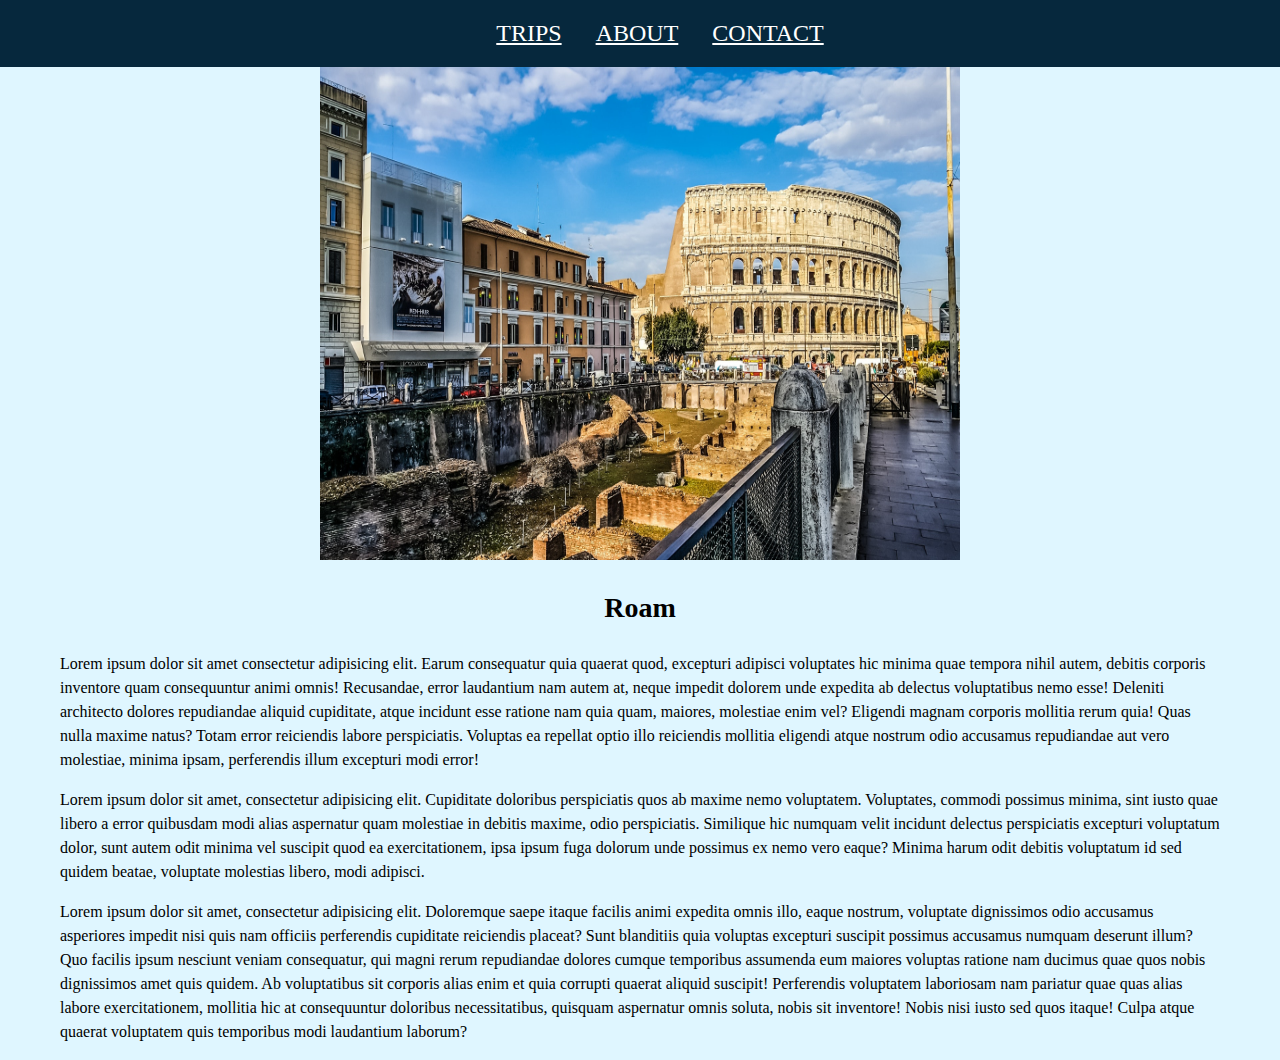
<file: roam.html>
<!DOCTYPE html>
<html lang="en">

<head>
 <meta charset="UTF-8">
 <meta http-equiv="X-UA-Compatible" content="IE=edge">
 <meta name="viewport" content="width=device-width, initial-scale=1.0">
 <link rel="stylesheet" href="index.css">
 <title>My Travel Diary</title>
</head>

<body>

 <header>
  <nav id="navbar">

   <a href="index.html" class="navtab">TRIPS</a>
   <a href="about.html" class="navtab">ABOUT</a>
   <a href="contact.html" class="navtab">CONTACT</a>

  </nav>
 </header>

 <main>
  <div id="headContainer">
   <img id="headImage" src="assets/roam.jpg" alt="roam">
  </div>

  <h3 style="text-align: center ;
  font-size:28px">Roam</h3>

  <p class="para">Lorem ipsum dolor sit amet consectetur adipisicing elit. Earum consequatur quia quaerat quod,
   excepturi
   adipisci voluptates hic minima quae tempora nihil autem, debitis corporis inventore quam consequuntur animi omnis!
   Recusandae, error laudantium nam autem at, neque impedit dolorem unde expedita ab delectus voluptatibus nemo esse!
   Deleniti architecto dolores repudiandae aliquid cupiditate, atque incidunt esse ratione nam quia quam, maiores,
   molestiae enim vel? Eligendi magnam corporis mollitia rerum quia! Quas nulla maxime natus? Totam error reiciendis
   labore perspiciatis. Voluptas ea repellat optio illo reiciendis mollitia eligendi atque nostrum odio accusamus
   repudiandae aut vero molestiae, minima ipsam, perferendis illum excepturi modi error!</p>

  <p class="para">Lorem ipsum dolor sit amet, consectetur adipisicing elit. Cupiditate doloribus perspiciatis quos ab
   maxime nemo voluptatem. Voluptates, commodi possimus minima, sint iusto quae libero a error quibusdam modi alias
   aspernatur quam molestiae in debitis maxime, odio perspiciatis. Similique hic numquam velit incidunt delectus
   perspiciatis excepturi voluptatum dolor, sunt autem odit minima vel suscipit quod ea exercitationem, ipsa ipsum fuga
   dolorum unde possimus ex nemo vero eaque? Minima harum odit debitis voluptatum id sed quidem beatae, voluptate
   molestias libero, modi adipisci.</p>

  <p class="para">Lorem ipsum dolor sit amet, consectetur adipisicing elit. Doloremque saepe itaque facilis animi
   expedita
   omnis illo, eaque nostrum, voluptate dignissimos odio accusamus asperiores impedit nisi quis nam officiis perferendis
   cupiditate reiciendis placeat? Sunt blanditiis quia voluptas excepturi suscipit possimus accusamus numquam deserunt
   illum? Quo facilis ipsum nesciunt veniam consequatur, qui magni rerum repudiandae dolores cumque temporibus assumenda
   eum maiores voluptas ratione nam ducimus quae quos nobis dignissimos amet quis quidem. Ab voluptatibus sit corporis
   alias enim et quia corrupti quaerat aliquid suscipit! Perferendis voluptatem laboriosam nam pariatur quae quas alias
   labore exercitationem, mollitia hic at consequuntur doloribus necessitatibus, quisquam aspernatur omnis soluta, nobis
   sit inventore! Nobis nisi iusto sed quos itaque! Culpa atque quaerat voluptatem quis temporibus modi laudantium
   laborum?</p>

 </main>

</body>

</html>
</file>
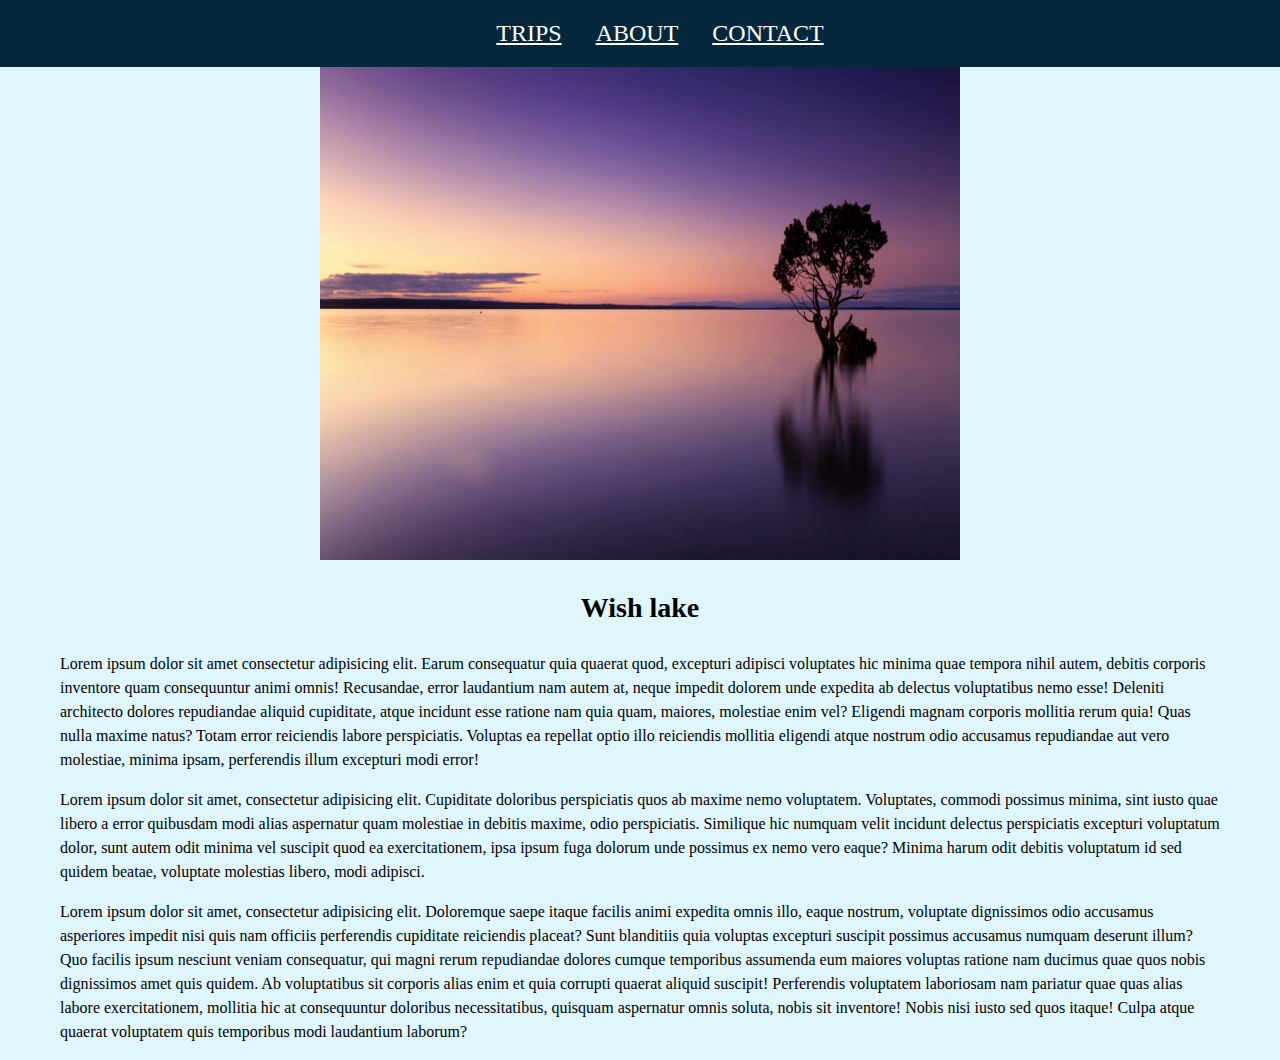
<file: wish.html>
<!DOCTYPE html>
<html lang="en">

<head>
 <meta charset="UTF-8">
 <meta http-equiv="X-UA-Compatible" content="IE=edge">
 <meta name="viewport" content="width=device-width, initial-scale=1.0">
 <link rel="stylesheet" href="index.css">
 <title>My Travel Diary</title>
</head>

<body>

 <header>
  <nav id="navbar">

   <a href="index.html" class="navtab">TRIPS</a>
   <a href="about.html" class="navtab">ABOUT</a>
   <a href="contact.html" class="navtab">CONTACT</a>

  </nav>
 </header>

 <main>
  <div id="headContainer">
   <img id="headImage" src="assets/lake.jpg" alt="lake">
  </div>

  <h3 style="text-align: center ;
  font-size:28px">Wish lake</h3>

  <p class="para">Lorem ipsum dolor sit amet consectetur adipisicing elit. Earum consequatur quia quaerat quod,
   excepturi
   adipisci voluptates hic minima quae tempora nihil autem, debitis corporis inventore quam consequuntur animi omnis!
   Recusandae, error laudantium nam autem at, neque impedit dolorem unde expedita ab delectus voluptatibus nemo esse!
   Deleniti architecto dolores repudiandae aliquid cupiditate, atque incidunt esse ratione nam quia quam, maiores,
   molestiae enim vel? Eligendi magnam corporis mollitia rerum quia! Quas nulla maxime natus? Totam error reiciendis
   labore perspiciatis. Voluptas ea repellat optio illo reiciendis mollitia eligendi atque nostrum odio accusamus
   repudiandae aut vero molestiae, minima ipsam, perferendis illum excepturi modi error!</p>

  <p class="para">Lorem ipsum dolor sit amet, consectetur adipisicing elit. Cupiditate doloribus perspiciatis quos ab
   maxime nemo voluptatem. Voluptates, commodi possimus minima, sint iusto quae libero a error quibusdam modi alias
   aspernatur quam molestiae in debitis maxime, odio perspiciatis. Similique hic numquam velit incidunt delectus
   perspiciatis excepturi voluptatum dolor, sunt autem odit minima vel suscipit quod ea exercitationem, ipsa ipsum fuga
   dolorum unde possimus ex nemo vero eaque? Minima harum odit debitis voluptatum id sed quidem beatae, voluptate
   molestias libero, modi adipisci.</p>

  <p class="para">Lorem ipsum dolor sit amet, consectetur adipisicing elit. Doloremque saepe itaque facilis animi
   expedita
   omnis illo, eaque nostrum, voluptate dignissimos odio accusamus asperiores impedit nisi quis nam officiis perferendis
   cupiditate reiciendis placeat? Sunt blanditiis quia voluptas excepturi suscipit possimus accusamus numquam deserunt
   illum? Quo facilis ipsum nesciunt veniam consequatur, qui magni rerum repudiandae dolores cumque temporibus assumenda
   eum maiores voluptas ratione nam ducimus quae quos nobis dignissimos amet quis quidem. Ab voluptatibus sit corporis
   alias enim et quia corrupti quaerat aliquid suscipit! Perferendis voluptatem laboriosam nam pariatur quae quas alias
   labore exercitationem, mollitia hic at consequuntur doloribus necessitatibus, quisquam aspernatur omnis soluta, nobis
   sit inventore! Nobis nisi iusto sed quos itaque! Culpa atque quaerat voluptatem quis temporibus modi laudantium
   laborum?</p>

 </main>

</body>

</html>
</file>
<file: index.css>
/* Index page and comman Style sheet */

body{
 position: relative;
 margin: 0px;
 background-color: #DFF6FF;
}

.navtab{
 padding: 15px;
 font-size: 24px;
 color: white;
}

.imgTile{
 padding: 30px;
}

.placeName{
 margin: 0px;
 padding: 10px;
}

.imgContainer{
 background-color: white;
}

.glImg{
 width: 500px;
height: 300px;
}

#navbar{
 position: fixed;
 top: 0px;
 width: 100%;
 text-align: center;
 padding: 20px;
 background-color: #06283D;
}

#headContainer{
 text-align: center;
 margin-top: 60px;
}

#headImage{
 width: 50%;
 height: 500px;
 
}

#galleryTitle{
 font-size: 24px;
}

#imgGallery{
 text-align: center;
}

#imgContent{
 margin-left:auto;
 margin-right: auto;
}

/* Contact Page Style sheet */

.inFilelds{
 width: 80%;
padding:20px ;
margin-top: 40px;
border-left: none;
border-right: none ;
border-top: none;

}


.bottomNav{
font-size: 16px;

}

#formContainer{
 margin: 100px;
 text-align: center;
 font-size: 24px;
 }

#formSt{
 width: 25%;
 margin-left: auto;
 margin-right: auto;
 text-align: center;
 background-color: white;
}

#submit{
 margin-top: 60px;
 margin-bottom: 30px ;
padding: 10px 20px;
font-size: 16px;
color: white;
background-color: #06283D;
}

#footer{
 
 width: 100%;
 height: 150px;
 background-color: #06283D ;
 text-align: center;
 padding: 30px;
 position: fixed;
 bottom: 0;
}

/* Know me Page Style sheet */

.para{
 padding: 0 60px;
 line-height: 1.5;
}

#knowMe{
 margin-top: 100px;
 
}
</file>
